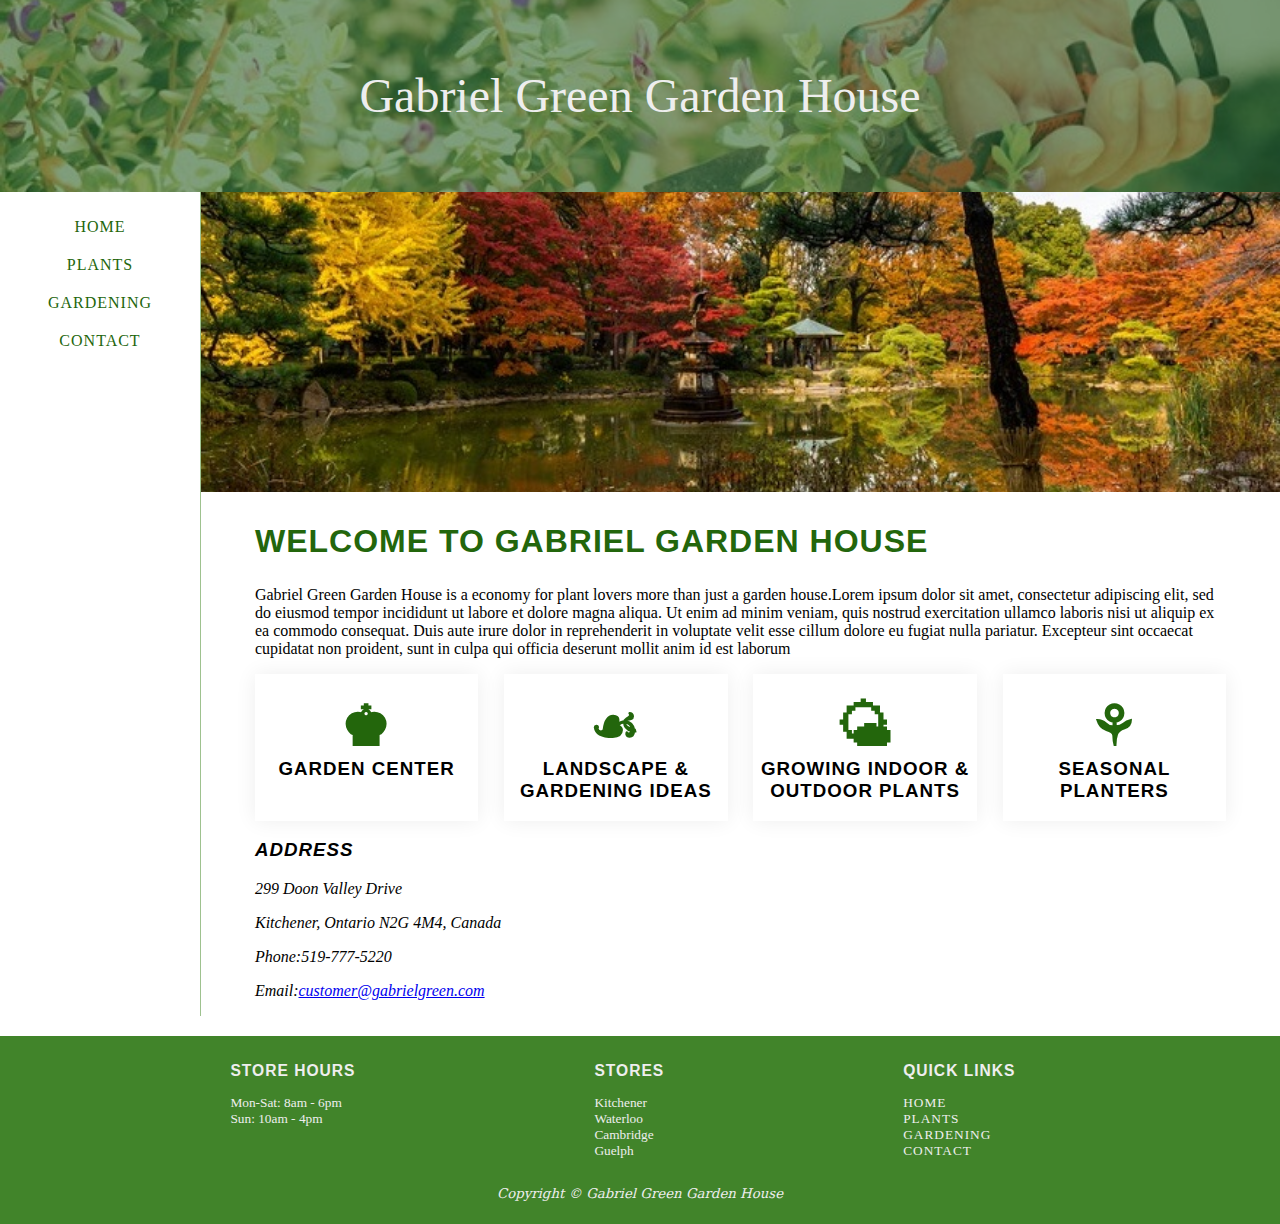
<file: index.html>
<!DOCTYPE html>
<html lang="en">

<head>
    <link rel="stylesheet" href="site.css">
    <title>Gabriel Green Garden House</title>
    <meta charset="UTF-8">
</head>

<body>
    <div id="pagecontainer">
        <header>
            <h1><a href="index.html">Gabriel Green Garden House</a></h1>
        </header>

        <nav>
            <ul>
                <li><a href="index.html">Home</a></li>
                <li><a href="plants.html">Plants</a></li>
                <li><a href="gardening.html">Gardening</a></li>
                <li><a href="contact.html">Contact</a></li>
            </ul>
        </nav>
        <main>
            <img id="heroimg" class="desktop" src="imgs/zen-garden-with-autumn-colors.jpg"
                alt="garden with autumn colors">
            <div id="wrapper">
                <h2>Welcome to Gabriel Garden House</h2>
                <p>Gabriel Green Garden House is a economy for plant lovers more than just a garden house.Lorem ipsum
                    dolor
                    sit amet, consectetur adipiscing elit, sed do eiusmod tempor incididunt ut labore et dolore magna
                    aliqua. Ut enim ad minim veniam, quis nostrud exercitation ullamco laboris nisi ut aliquip ex ea
                    commodo
                    consequat. Duis aute irure dolor in reprehenderit in voluptate velit esse cillum dolore eu fugiat
                    nulla
                    pariatur. Excepteur sint occaecat cupidatat non proident, sunt in culpa qui officia deserunt mollit
                    anim
                    id est laborum</p>
                <div id="multicol">
                    <section class="item25">
                        <h3><span class="icon">&#x265A;</span>Garden Center</h3>
                    </section>
                    <section class="item25">
                        <h3><span class="icon">&#x2619;</span>Landscape & Gardening Ideas</h3>
                    </section>
                    <section class="item25">
                        <h3><span class="icon">&#x1F324;</span>Growing Indoor & Outdoor Plants</h3>
                    </section>
                    <section class="item25">
                        <h3><span class="icon">&#x2698;</span>Seasonal Planters</h3>
                    </section>
                </div>
                <address>
                    <h3>Address</h3>
                    <p>299 Doon Valley Drive</p>
                    <p>Kitchener, Ontario N2G 4M4, Canada</p>
                    <p class="desktop">Phone:519-777-5220 </p>
                    <p class="mobile">
                        <a href="tel:519-777-5220">Phone:519-777-5220</a>
                    </p>
                    <p>Email:<a href="mailto:customer@gabrielgreen.com">customer@gabrielgreen.com</a>
                    </p>
                </address>
            </div>
        </main>

        <footer>
            <div class="item33">
                <h3>Store Hours</h3>
                <ul>
                    <li>Mon-Sat: 8am - 6pm</li>
                    <li>Sun: 10am - 4pm</li>
                </ul>
            </div>
            <div class="item33">
                <h3>Stores</h3>
                <ul>
                    <li>Kitchener</li>
                    <li>Waterloo</li>
                    <li>Cambridge</li>
                    <li>Guelph</li>
                </ul>
            </div>
            <div class="item33">
                <h3>Quick Links</h3>
                <nav>
                    <ul>
                        <li><a href="index.html">Home</a></li>
                        <li><a href="plants.html">Plants</a></li>
                        <li><a href="gardening.html">Gardening</a></li>
                        <li><a href="contact.html">Contact</a></li>
                    </ul>
                </nav>
            </div>
            <p id="copyright">Copyright &copy; Gabriel Green Garden House</p>
        </footer>
    </div>
</body>

</html>
</file>
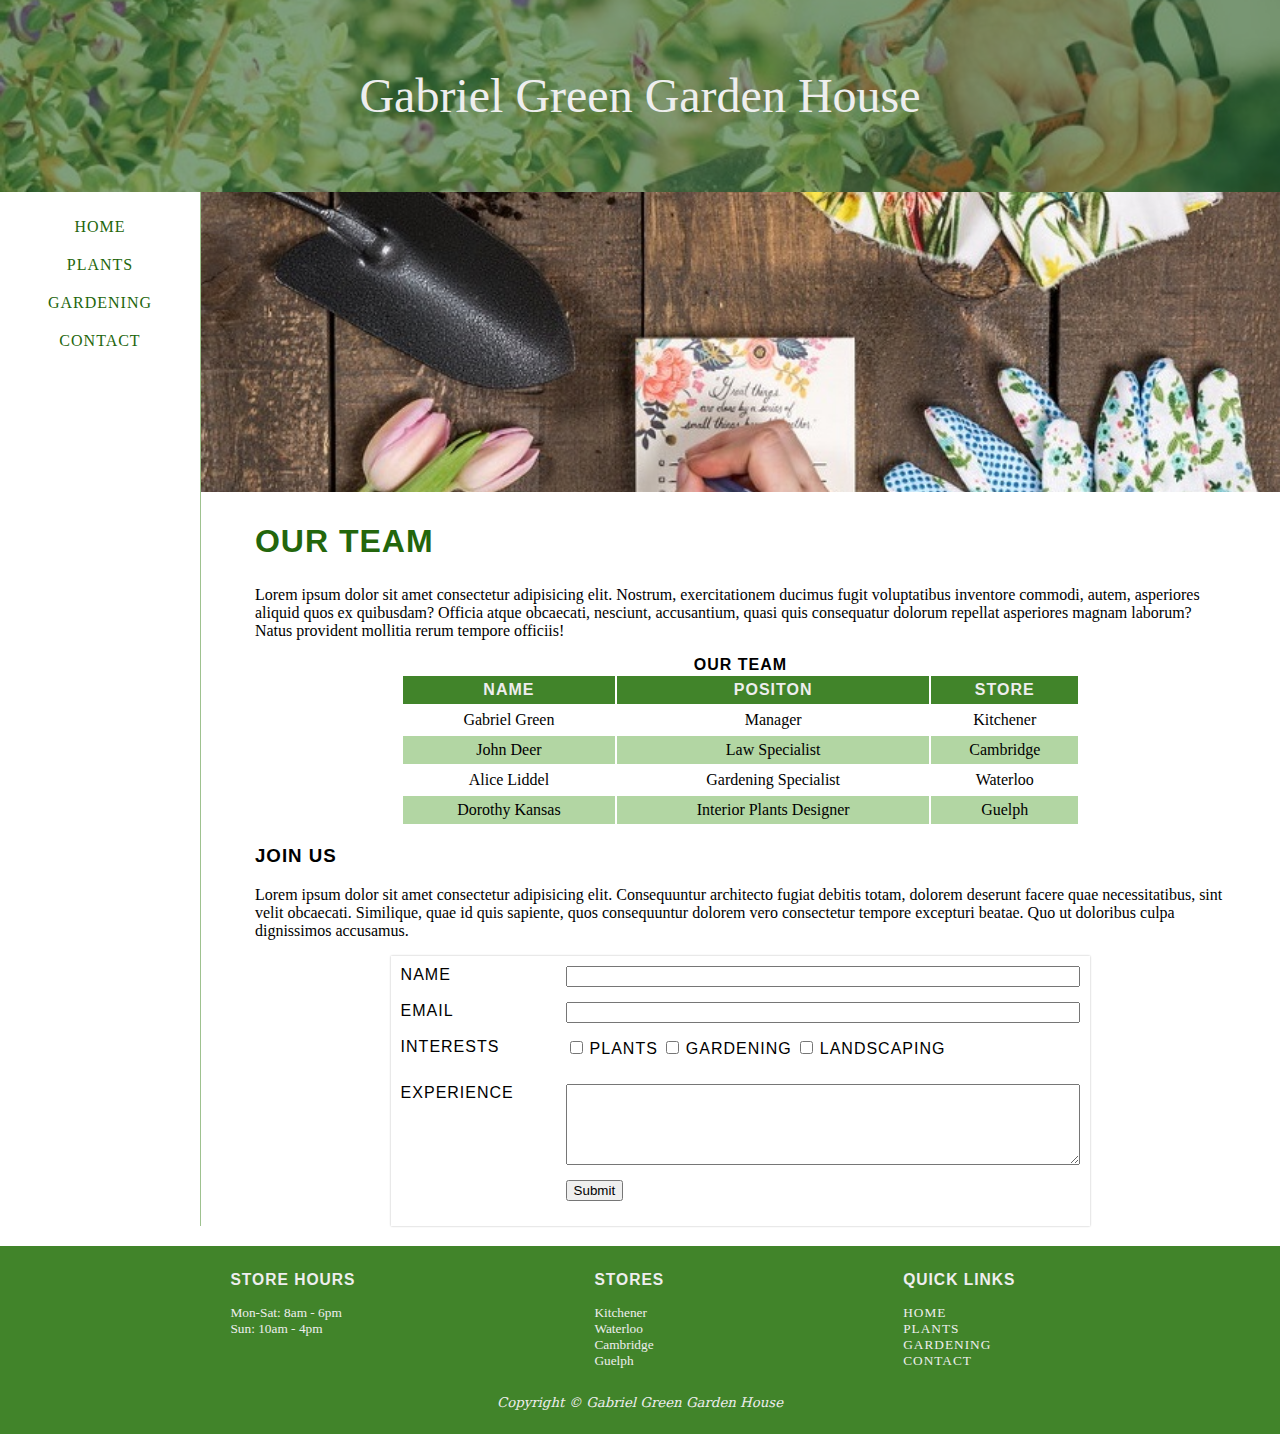
<file: contact.html>
<!DOCTYPE html>
<html lang="en">

<head>
    <link rel="stylesheet" href="site.css">
    <title>Gabriel Green Garden House - Contact</title>
    <meta charset="UTF-8">
</head>

<body>

    <div id="pagecontainer">
        <header>
            <h1><a href="index.html">Gabriel Green Garden House</a></h1>
        </header>

        <nav>
            <ul>
                <li><a href="index.html">Home</a></li>
                <li><a href="plants.html">Plants</a></li>
                <li><a href="gardening.html">Gardening</a></li>
                <li><a href="contact.html">Contact</a></li>
            </ul>
        </nav>
        <main>
            <img id="heroimg" class="desktop" src="imgs/gardening-theme-flat-lay.jpg" alt="garden with autumn colors">
            <div id="wrapper">
                <h2>Our Team</h2>
                <p>
                    Lorem ipsum dolor sit amet consectetur adipisicing elit. Nostrum, exercitationem ducimus fugit
                    voluptatibus inventore commodi, autem, asperiores aliquid quos ex quibusdam? Officia atque
                    obcaecati,
                    nesciunt, accusantium, quasi quis consequatur dolorum repellat asperiores magnam laborum? Natus
                    provident mollitia rerum tempore officiis!
                </p>

                <table>
                    <caption>Our Team</caption>
                    <thead>
                        <tr>
                            <th scope="col">Name</th>
                            <th scope="col">Positon</th>
                            <th scope="col">Store</th>
                        </tr>

                    </thead>

                    <tr>
                        <td>Gabriel Green</td>
                        <td>Manager</td>
                        <td>Kitchener</td>
                    </tr>


                    <tr>
                        <td>John Deer</td>
                        <td>Law Specialist</td>
                        <td>Cambridge</td>
                    </tr>
                    <tr>
                        <td>Alice Liddel</td>
                        <td>Gardening Specialist</td>
                        <td>Waterloo</td>
                    </tr>

                    <tr>
                        <td>Dorothy Kansas</td>
                        <td>Interior Plants Designer</td>
                        <td>Guelph</td>
                    </tr>
                </table>

                <h3>
                    Join Us
                </h3>
                <p>
                    Lorem ipsum dolor sit amet consectetur adipisicing elit. Consequuntur architecto fugiat debitis
                    totam,
                    dolorem deserunt facere quae necessitatibus, sint velit obcaecati. Similique, quae id quis sapiente,
                    quos consequuntur dolorem vero consectetur tempore excepturi beatae. Quo ut doloribus culpa
                    dignissimos
                    accusamus.
                </p>
                <form action="backend.php">
                    <label for="Name">Name</label>
                    <input type="text" name="name" id="name">

                    <label for="Email">Email</label>
                    <input type="text" name="Email" id="Email">

                    <label for="interests">Interests</label>
                    <div id="interests">

                        <input type="checkbox" name="Plants" id="Plants" value="Plants">
                        <label for="Plants">Plants</label>

                        <input type="checkbox" name="Gardening" id="Gardening" value="Gardening">
                        <label for="Plants">Gardening</label>

                        <input type="checkbox" name="Landscaping" id="Landscaping" value="Landscaping">
                        <label for="Plants">Landscaping</label>
                    </div>

                    <label for="experiences">experience</label>
                    <textarea id="experience" rows="5"></textarea>

                    <label for="Submit"></label>
                    <input type="submit" value="Submit">
            </div>
            </form>
        </main>


        <footer>
            <div class="item33">
                <h3>Store Hours</h3>
                <ul>
                    <li>Mon-Sat: 8am - 6pm</li>
                    <li>Sun: 10am - 4pm</li>
                </ul>
            </div>
            <div class="item33">
                <h3>Stores</h3>
                <ul>
                    <li>Kitchener</li>
                    <li>Waterloo</li>
                    <li>Cambridge</li>
                    <li>Guelph</li>
                </ul>
            </div>
            <div class="item33">
                <h3>Quick Links</h3>
                <nav>
                    <ul>
                        <li><a href="index.html">Home</a></li>
                        <li><a href="plants.html">Plants</a></li>
                        <li><a href="gardening.html">Gardening</a></li>
                        <li><a href="contact.html">Contact</a></li>
                    </ul>
                </nav>
            </div>
            <p id="copyright">Copyright &copy; Gabriel Green Garden House</p>
        </footer>
    </div>
</body>

</html>
</file>
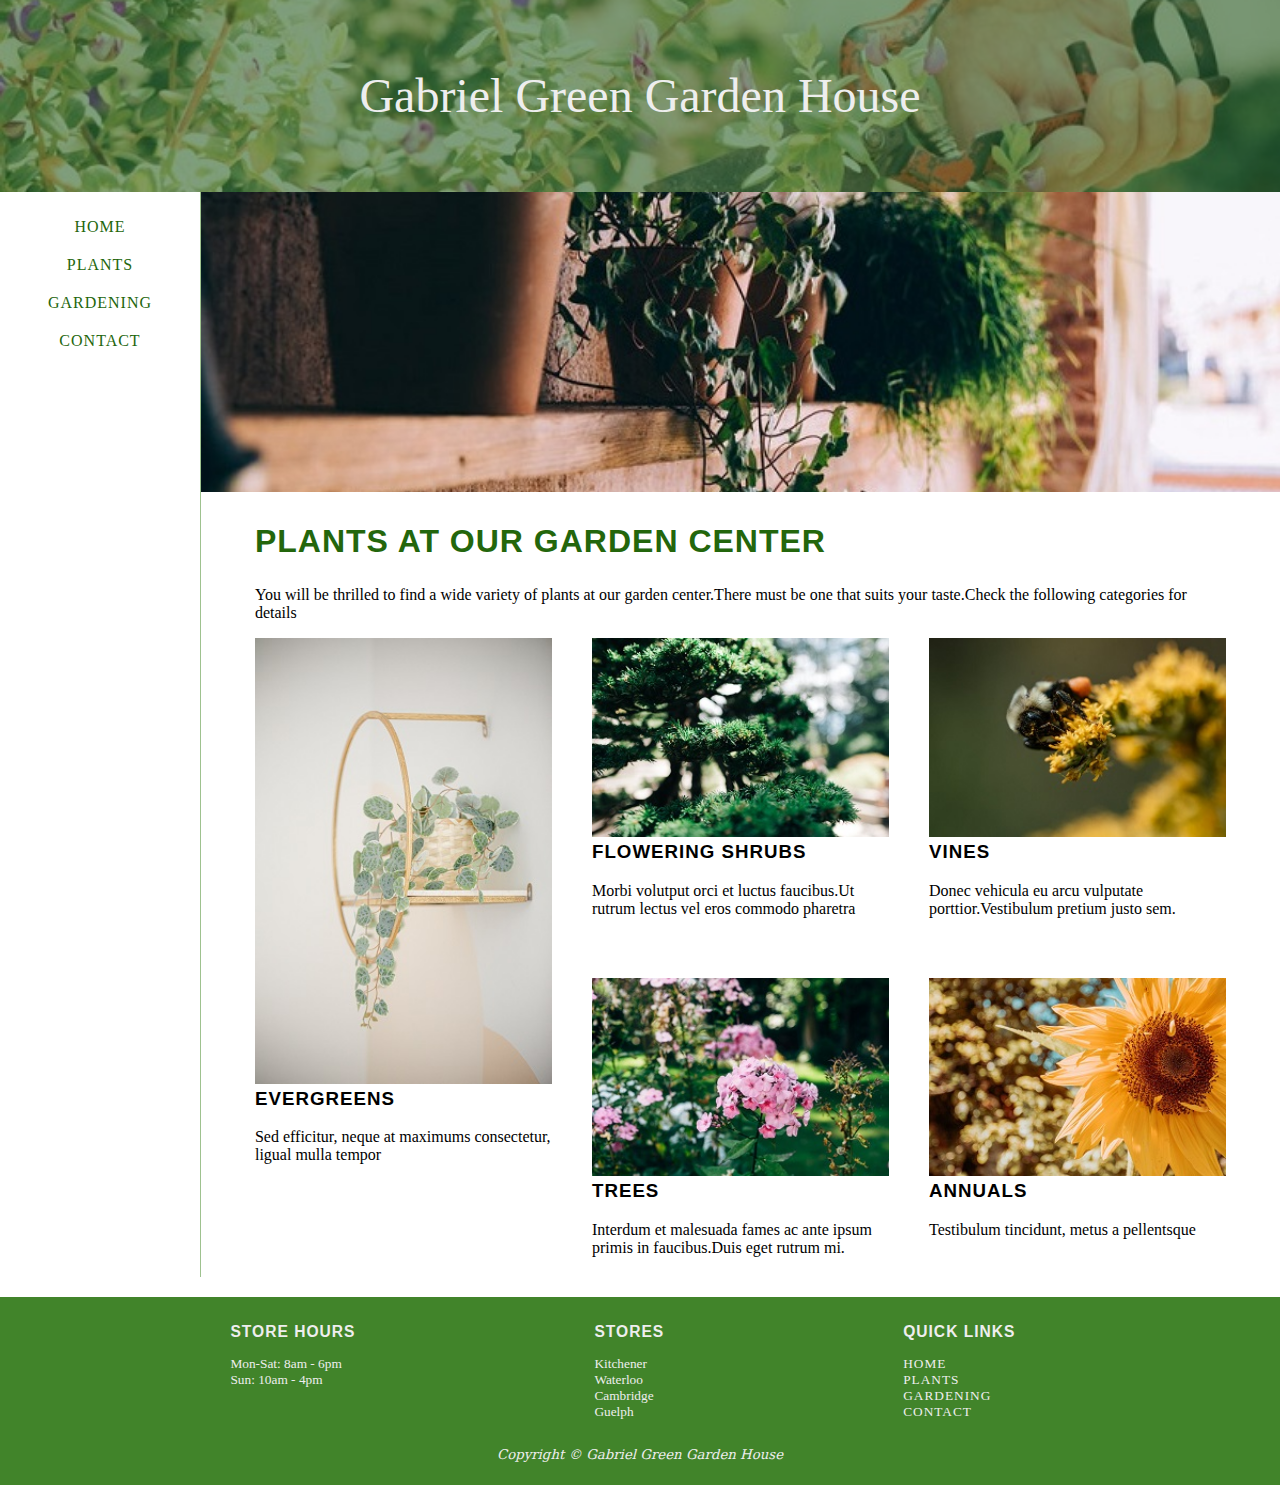
<file: plants.html>
<!DOCTYPE html>
<html lang="en">

<head>
    <link rel="stylesheet" href="site.css">
    <title>Gabriel Green Garden House - Plants </title>
    <meta charset="UTF-8">
</head>

<body>
    <div id="pagecontainer">
        <header>
            <h1><a href="index.html">Gabriel Green Garden House</a></h1>
        </header>
        <nav>
            <ul>
                <li><a href="index.html">Home</a></li>
                <li><a href="plants.html">Plants</a></li>
                <li><a href="gardening.html">Gardening</a></li>
                <li><a href="contact.html">Contact</a></li>
            </ul>

        </nav>
        <main>
            <img id="heroimg" class="desktop" src="imgs/curly-tendrils-of-potted-plants-on-wooden-shelf.jpg"
                alt="cpotted plants">

            <div id="wrapper">

                <h2>Plants At Our Garden Center</h2>
                <p>
                    You will be thrilled to find a wide variety of plants at our garden center.There must be one that
                    suits
                    your taste.Check the following categories for details
                </p>
                <div id="categories">
                    <section>
                        <img src="imgs/gold-shelf-with-a-green-vine-house-plant.jpg" alt="evergreen">
                        <h3>Evergreens</h3>
                        <span>Sed efficitur, neque at maximums consectetur, ligual mulla tempor</span>
                    </section>
                    <section>
                        <img src="imgs/close-up-on-evergreen-bonzai.jpg" alt="shrubs">
                        <h3>Flowering Shrubs</h3>
                        <span>Morbi volutput orci et luctus faucibus.Ut rutrum lectus vel eros commodo pharetra</span>
                    </section>
                    <section>
                        <img src="imgs/bee-covered-in-yellow-dust.jpg" alt="vines">
                        <h3>Vines</h3>
                        <span>Donec vehicula eu arcu vulputate porttior.Vestibulum pretium justo sem.</span>
                    </section>
                    <section>
                        <img src="imgs/summer-garden-with-pink-phlox.jpg" alt="trees">
                        <h3>Trees</h3>
                        <span>Interdum et malesuada fames ac ante ipsum primis in faucibus.Duis eget rutrum mi.</span>
                    </section>
                    <section>
                        <img src="imgs/sunflower-fills-center-of-a-frame.jpg" alt="annuals">
                        <h3>Annuals</h3>
                        <span>Testibulum tincidunt, metus a pellentsque</span>
                    </section>
                </div>
            </div>

        </main>

        <footer>
            <div class="item33">
                <h3>Store Hours</h3>
                <ul>
                    <li>Mon-Sat: 8am - 6pm</li>
                    <li>Sun: 10am - 4pm</li>
                </ul>
            </div>
            <div class="item33">
                <h3>Stores</h3>
                <ul>
                    <li>Kitchener</li>
                    <li>Waterloo</li>
                    <li>Cambridge</li>
                    <li>Guelph</li>
                </ul>
            </div>
            <div class="item33">
                <h3>Quick Links</h3>
                <nav>
                    <ul>
                        <li><a href="index.html">Home</a></li>
                        <li><a href="plants.html">Plants</a></li>
                        <li><a href="gardening.html">Gardening</a></li>
                        <li><a href="contact.html">Contact</a></li>
                    </ul>
                </nav>
            </div>
            <p id="copyright">Copyright &copy; Gabriel Green Garden House</p>
        </footer>
    </div>
</body>

</html>
</file>
<file: site.css>
h1,
nav,
footer {
    font-family: "Century Gothic", serif;
}

h2,
h3 {
    font-family: "Gabriola", sans-serif;
    text-transform: uppercase;
    letter-spacing: 1px;
}

h1 {
    font-size: 3em;
    font-weight: 500;
    line-height: 400%;
    text-align: center;
    margin: 0;
    background-color: rgba(5, 72, 12, .5);

}

h1 a {
    color: #eee;
    text-decoration: none;
}

h1 a:hover {
    text-shadow: 2px 2px 10px white;
}

h2 {
    font-size: 2em;
    color: rgb(35, 102, 12);
}

header {
    background-color: rgb(65, 132, 42);
    background-image: url(imgs/hand-grips-a-gardening-tool-to-cut-back-a-plant.jpg);
    color: #eee;
    background-position: center;
    background-size: cover;
}

body {
    margin: 0;
}

main {

    border-left-style: solid;
    border-left-width: thin;
    border-left-color: rgb(158, 194, 143);
}

section img {
    width: 100%;
}

nav {
    text-align: center;
}

ul {
    padding: 0;
    list-style: none;
}

nav a {
    color: rgb(35, 102, 12);
    display: inline-block;
    text-transform: uppercase;
    text-decoration: none;
    letter-spacing: 1px;
    padding: 10px 40px 10px 40px;
}

nav a:hover {
    text-shadow: 0px 0px 1px rgb(20, 70, 20);
}

footer {
    display: flex;
    flex-wrap: wrap;
    font-size: smaller;
    font-family: "Century Gothic", serif;
    background-color: rgb(65, 132, 42);
    color: #eee;
    padding: 10px 10% 10px 10%;
    margin-top: 20px;
}

footer nav a {
    color: #eee;
    display: block;
    padding: 0%;
    text-align: left;
}

#pagecontainer {
    display: grid;
    grid-template-columns: 200px auto;
    grid-template-areas:
        "a a"
        "nav main"
        "d d";
}

#pagecontainer>header {
    grid-area: a;
}

#pagecontainer>footer {
    grid-area: d;
}

#heroimg {
    width: 100%;
    height: 300px;
    object-position: center;
    object-fit: cover;
}

#wrapper {
    margin: auto;
    width: 90%;
}

#categories {
    display: grid;
    grid-template-columns: 1fr 1fr 1fr;
    grid-gap: 40px;
}

#categories section {
    margin-bottom: 20px;

}

#categories section:nth-of-type(1) {
    grid-row: 1/3;
}

#categories h3 {
    margin-top: 0;
}

#categories img {

    margin-right: 20px;
    width: 100%;
}

#multicol {
    display: flex;
    justify-content: space-between;
}


#copyright {
    font-family: "Serif";
    font-style: italic;
    text-align: center;
    width: 100%;
}

table{
    width: 70%;
    margin-left: auto;
    margin-right: auto;
}

thead{
    background-color: rgb(65, 132, 42);
    color: #eee;
}

tr:nth-of-type(even){
    background-color: rgb(178,214, 163);
}

table tr td{
    padding-top: 5px;
    padding-bottom: 5px;
    text-align: center;
}

table tr th{
    padding-top: 5px;
    padding-bottom: 5px;
    text-align: center;
    font-family: "Gabriola", sans-serif;
    text-transform: uppercase;
    letter-spacing: 1px;
}

table caption{
    font-family: "Gabriola", sans-serif;
    text-transform: uppercase;
    letter-spacing: 1px;
    font-weight: 600;
}

form label{
    font-family: "Gabriola", sans-serif;
    text-transform: uppercase;
    letter-spacing: 1px;
}

form{
    /* border: solid; */
    width: 70%;
    margin: auto;
    box-shadow: 0px 0px 2px #bbb;
    padding: 10px;
    display: grid;
    grid-template-columns: 150px auto;
    column-gap: 15px;
}

label+*{
    margin-bottom: 15px;
}

input[type=submit]{
    justify-self: start;
}

/* CSS CLASS */
.icon {
    display: block;
    font-size: 3em;
    color: rgb(35, 102, 12);
}

.item33 {
    flex-grow: 1;
    padding-left: 10%;

}

.item25 {

    width: 23%;
    box-shadow: 0px 0px 20px #eee;
    text-align: center;
}


@media screen {
    .mobile {
        display: none;
    }

}

/* for mobile device */
@media screen and (max-width: 760px) {
    .desktop {
        display: none;
    }

    .mobile {
        display: block;
    }

    nav ul {
        flex-direction: column;
    }

    nav ul li {
        display: block;
    }

    .item25 {
        width: 50%;
    }

    section img {
        width: 120px;
    }

    .item33 {
        display: block;
        padding-left: 40%;
    }

    footer div {
        width: 100%;
    }

    #categories {
        grid-template-columns: 1fr 1fr;
    }

    #multicol {
        flex-wrap: wrap;
    }

    form{
        width: 100%;
        padding: 0px;
        grid-template-columns: 1fr;
        box-shadow: none;
   }

    table{
        width: 100%;
    }

    input[type=submit]{
        justify-self: stretch;
    }
}

/* for tablet view */
@media screen and (max-width: 1024px) {
    h1 {
        font-size: 2.5em;
    }

    #pagecontainer {
        display: block;
    }

    nav ul {
        display: flex;
        justify-content: space-around;
    }

    footer nav ul {
        flex-direction: column;
    }

    nav a {
        padding: 10px 30px;
    }

    #categories section {
        width: 100%;
    }

    form{
        width: 90%;
    }

    table{
        width: 90%;
    }
}
</file>
